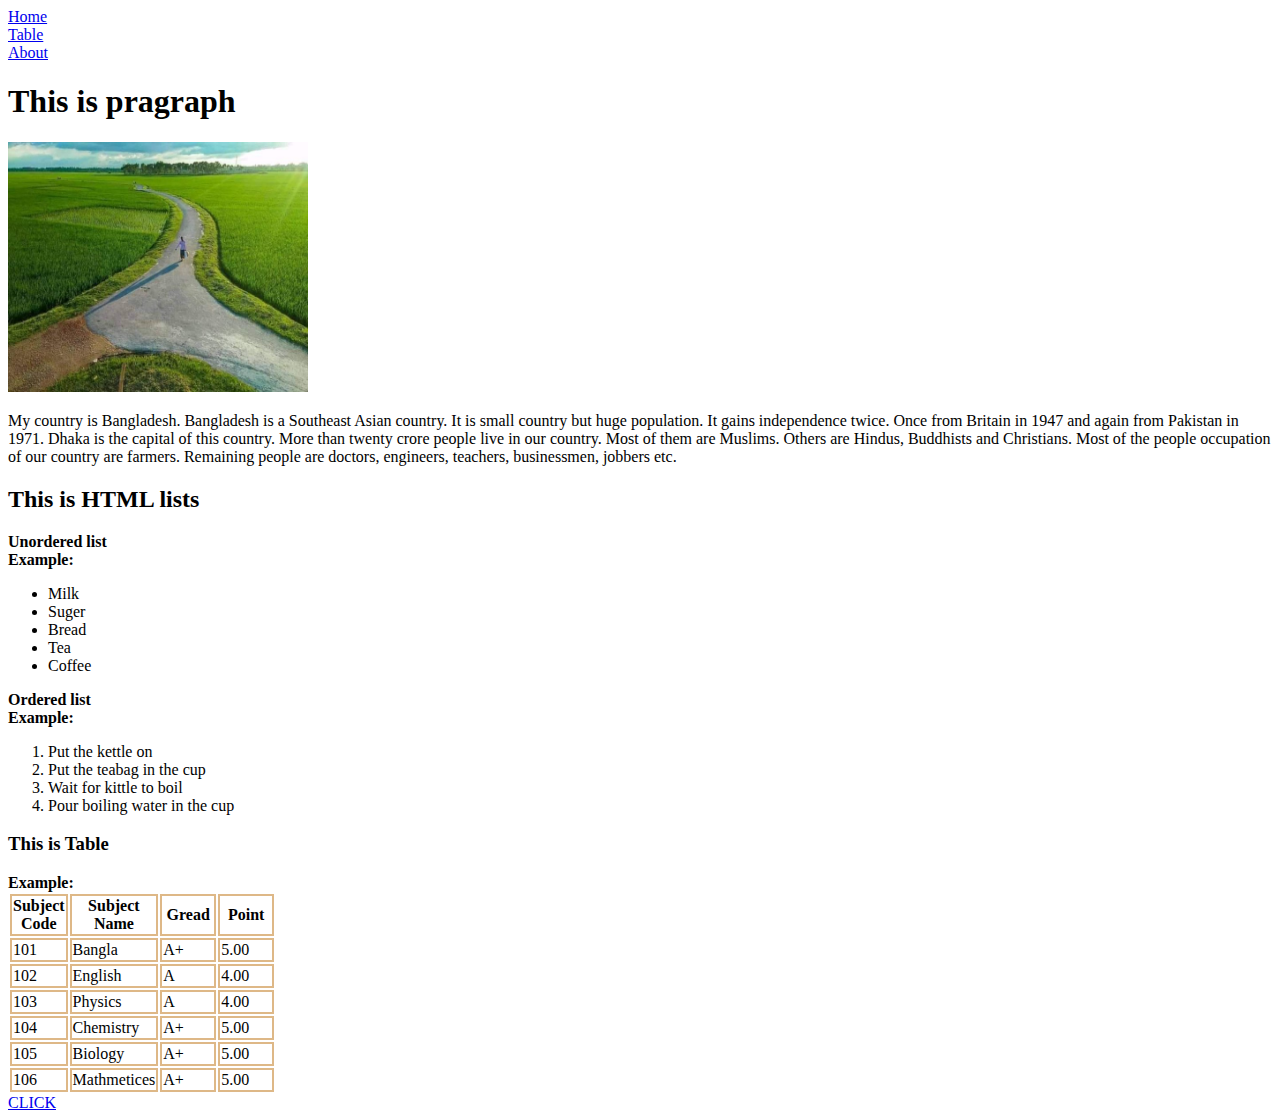
<file: Industrial Training/Class01/485201/index.html>
<!DOCTYPE html>
<html>
    <head>
        <title>HOME PAGE </title>

        <style>
            table tr,th,td{
                border: 2px solid burlywood;
                width: 50px;
            }

        </style>
        <body>
            <div class="menu">
                <div class="home">
                    <a href="./index.html"> Home</a>
        
                </div>

                <div class="Table">
                    <a href="./Table.html"> Table </a>

                </div>

                <div class="About">
                    <a href="./about.html"> About </a>
                    
                </div>
        
            </div>
        


            <h1> This is pragraph </h1>
            <img src="./imges/village pic.jpg" height="250px" width="300px">
            <p>
                My country is Bangladesh.
                Bangladesh is a Southeast Asian country. 
                It is small country but huge population.
                It gains independence twice.
                Once from Britain in 1947 and again from Pakistan in 1971.
                Dhaka is the capital of this country.
                More than twenty crore people live in our country.
                Most of them are Muslims. Others are Hindus, 
                Buddhists and Christians.
                Most of the people occupation of our country are farmers.
                Remaining people are doctors, engineers, teachers, 
                businessmen, jobbers etc.
            </p>

            <h2>This is HTML lists </h2>
            <b> Unordered list <br>
                Example:
            </b>
            <ul>
                <li> Milk  </li>
                <li> Suger </li>
                <li> Bread </li>
                <li> Tea   </li>
                <li> Coffee</li>

            </ul> 

            <b> Ordered list <br>
                Example:
            </b>

            <ol>
                <li> Put the kettle on</li>
                <li> Put the teabag in the cup</li>
                <li> Wait for kittle to boil</li>
                <li> Pour boiling water in the cup </li>
            </ol>

            <h3> This is Table </h3>
            <b>  Example:      </b>

            <table>
                <thead>
                    <tr>
                        <th> Subject Code </th>
                        <th> Subject Name </th>
                        <th> Gread        </th>
                        <th> Point        </th>
                    </tr>
                </thead>
                
                <tbody>
                    <tr> 
                        <td> 101</td>
                        <td> Bangla</td>
                        <td> A+ </td>
                        <td> 5.00</td>
                    </tr>

                    <tr>
                       <td> 102</td> 
                       <td> English</td>
                       <td> A  </td>
                       <td> 4.00</td>
                    </tr>

                    <tr> 
                        <td> 103 </td>
                        <td> Physics</td> 
                        <td> A </td>
                        <td> 4.00</td>
                    </tr>

                    <tr> 
                        <td> 104 </td>
                        <td> Chemistry</td>
                        <td> A+ </td>
                        <td> 5.00</td>
                    </tr>

                    <tr> 
                        <td> 105 </td>
                        <td> Biology </td>
                        <td> A+ </td>
                        <td> 5.00 </td>
                    </tr>

                    <tr> 
                        <td> 106 </td>
                        <td> Mathmetices </td>
                        <td> A+ </td>
                        <td> 5.00 </td>
                    </tr>

                </tbody>
            </table>
            <a href="Table.html"> CLICK </a>



            

        </body>
    </head>
</html>
</file>
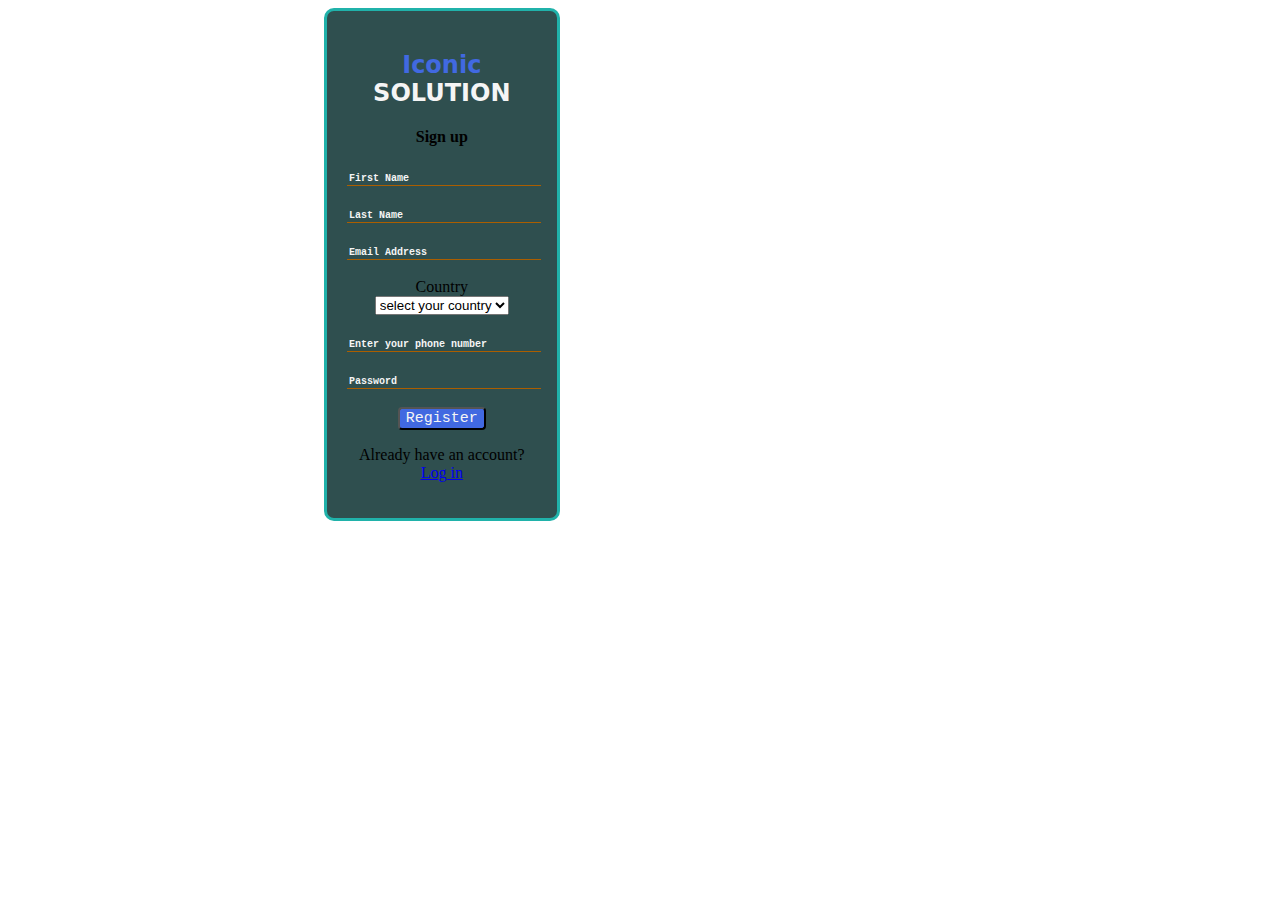
<file: Industrial Training/Class02/indus trai class02/index.html>
<!DOCTYPE html>
<html lang="en">
<head>
    <meta charset="UTF-8">
    <meta name="viewport" content="width=device-width, initial-scale=1.0">
    <title> HTML </title>
    <link rel="stylesheet" href="style.css">
</head>
<body>
    
    <Form>
        <h2 class="harz"> Iconic <span>SOLUTION</span></h2>

        <h4 class="Up"> Sign up </h4>

        <input type="text" placeholder="First Name" class="put"> <br>
        <br>
        <input type="text" placeholder="Last Name" class="put"><br>
        <br>
        <input type="email" placeholder="Email Address" class="put"><br>
        <br>

        <label class="lab" for="Country"> Country </label>


        <select name="select" id="select">
        <option value="select your country "> select your country </option>
        <option value="bangladesh" > Bangladesh </option>
        <option value="pakistan"> Pakistan </option>
        <option value="japan"> japan</option>
        <option value="india"> India</option>
        <option value="england">England</option>
        <option value="newzeland">Newzeland</option>
        <option value="london"> London</option>
    </select>

    <br><br>
    <input type="number" placeholder="Enter your phone number" class
    ="put">
    <br><br>
    <input type="password" placeholder="Password" class="put">
    <br>
    <br>
    <input type="submit" value="Register" class="sub">
    <p class="har">Already have an account? <a href="#">Log in</a></p>
    

    </Form>
</body>
</html>
</file>
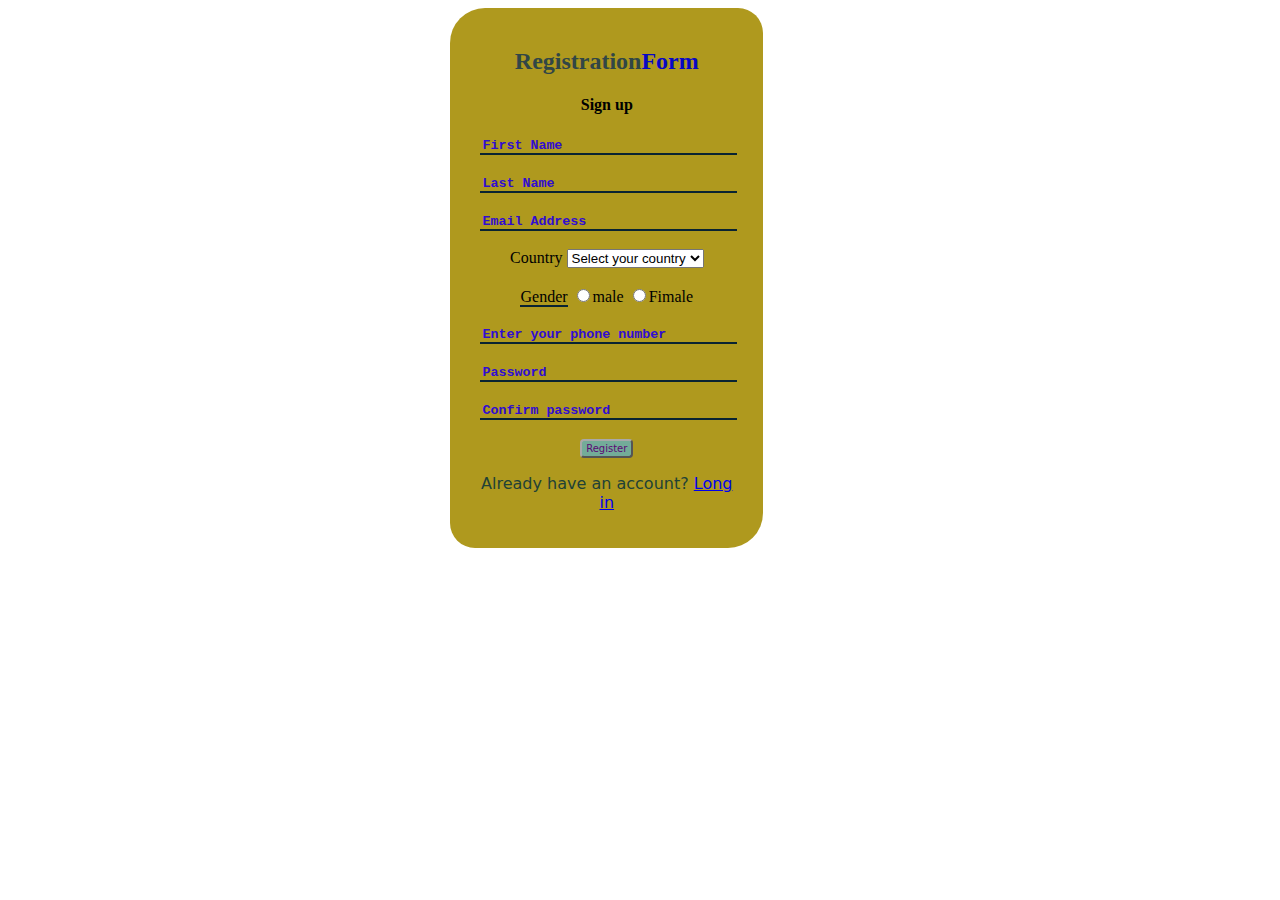
<file: Industrial Training/Class03/regis03/index.html>
<!DOCTYPE html>
<html lang="en">
<head>
    <meta charset="UTF-8">
    <meta name="viewport" content="width=device-width, initial-scale=1.0">
    <title>HTML</title>
   <link rel="stylesheet" href="style.css">
</head>
<body>
    <form>
    <h2 class="regis">Registration<span>Form</span></h2>
    <h4 class="up">Sign up</h4>

    <input type="text" placeholder="First Name" class="put"><br>
    <br>

    <input type="text" placeholder="Last Name" class="put"><br>
    <br>

    <input type="email" placeholder="Email Address" class="put"><br>
    <br>

    <label for="country">Country</label>
    <select name="select" id="select">
        <option value="select your country">Select your country</option>
        <option value="Bangladesh">Bangladesh</option>
        <option value="Pakistan">Pakistan</option>
        <option value="India">India</option>
        <option value="Japan">Japan</option>
    </select>
    <br>
    <br>

    <label for="gender" class="put">Gender</label>
     <input type="radio" value="Male">male
     <input type="radio" value="fimale">Fimale
     <br><br>

     <input type="number" placeholder="Enter your phone number" class="put"><br>
     <br>

     <input type="password" placeholder="Password" class="put"><br>
     <br>

     <input type="password" placeholder="Confirm password" class="put">
     <br><br>

     <input type="submit" value="Register" class="sub"><br>

     <p class="har">Already have an account? <a href="#">Long in</a></p>

</form>
</body>
</html>
</file>
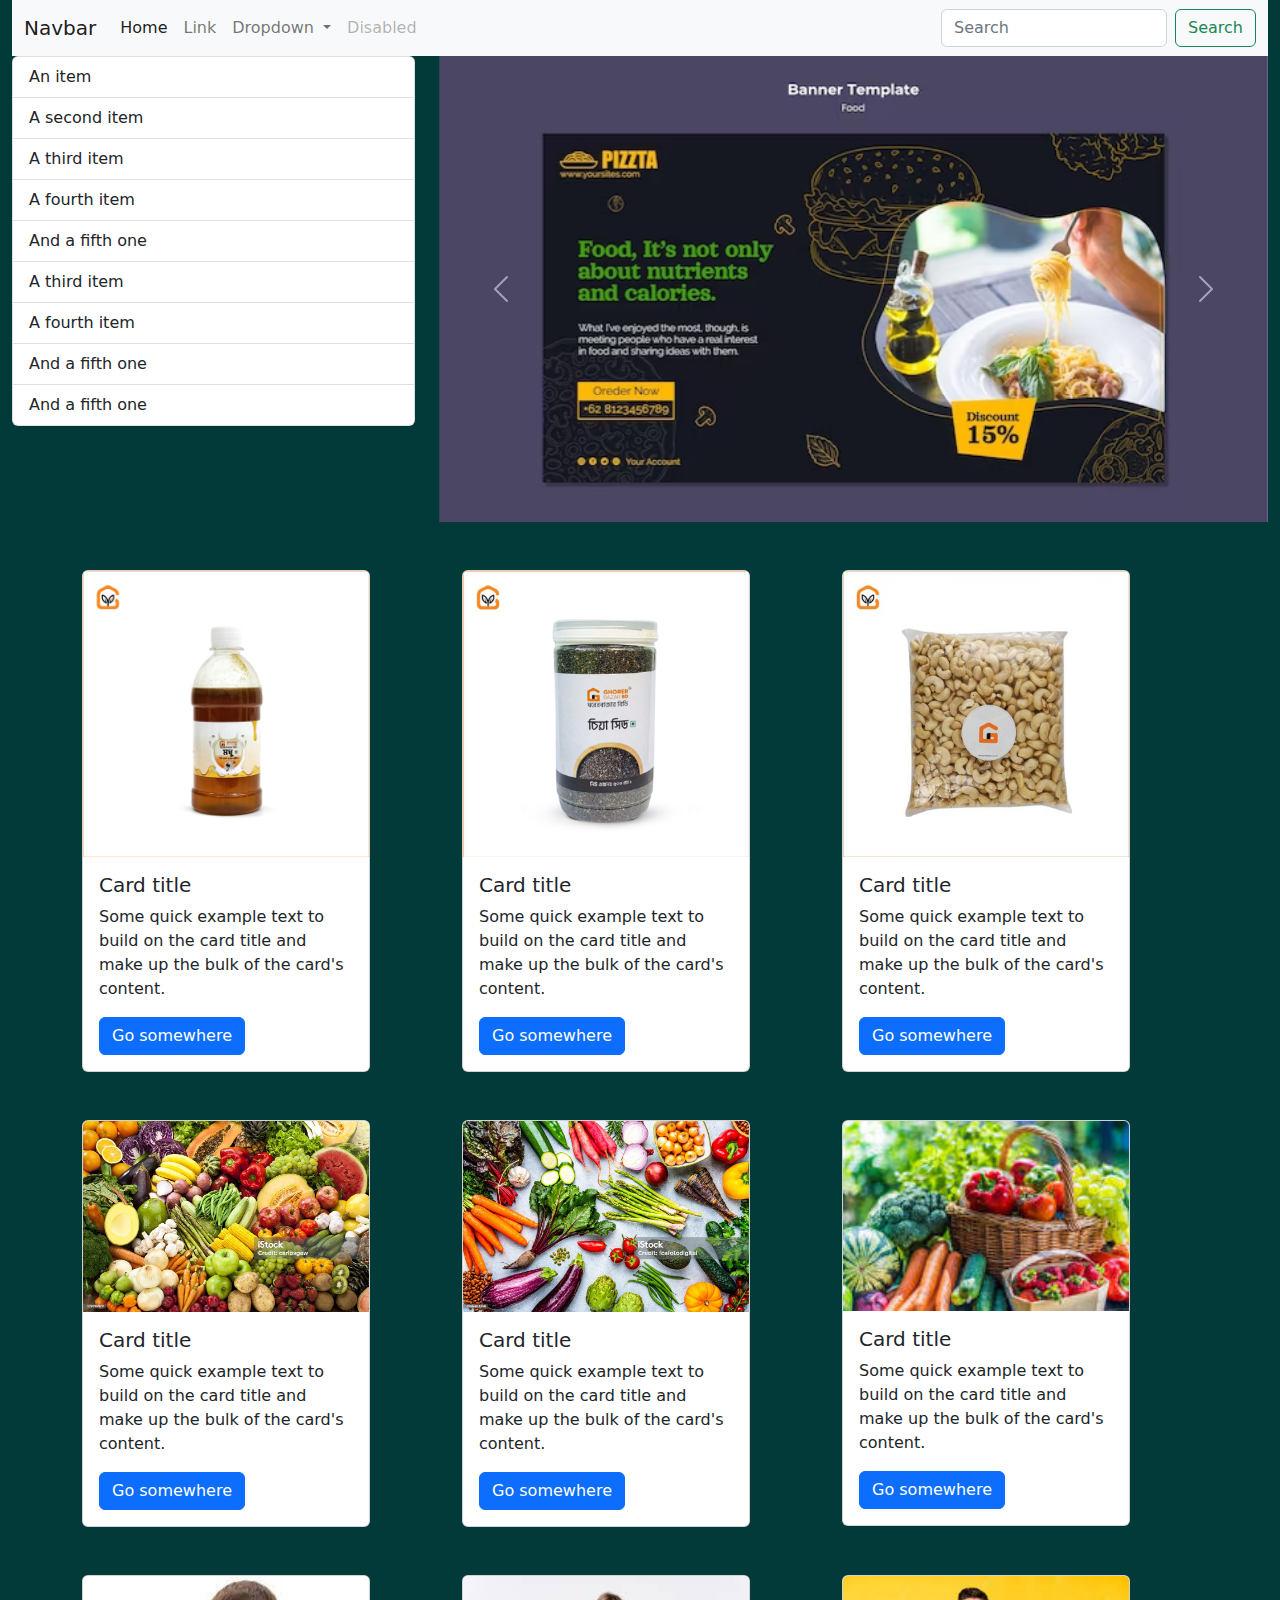
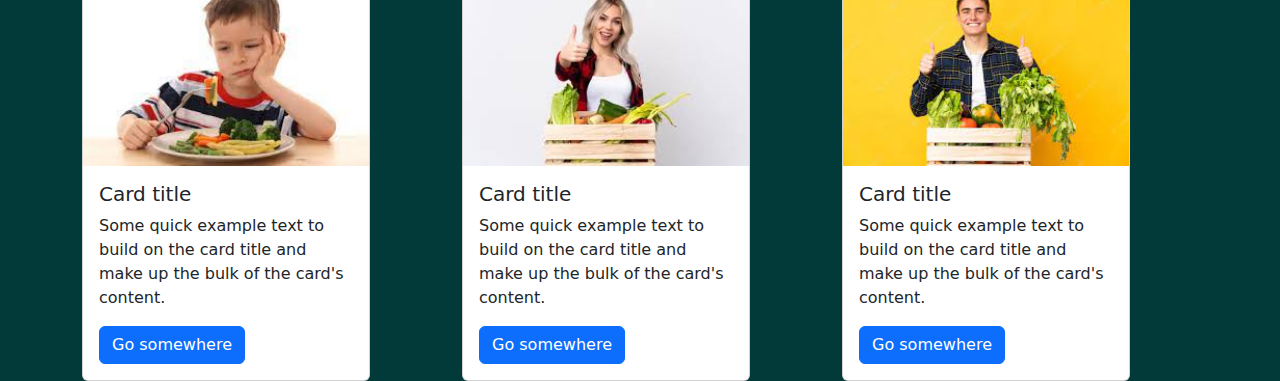
<file: Industrial Training/class09/24.9.23/index.html>
<!DOCTYPE html>
<html lang="en">
<head>
    <meta charset="UTF-8">
    <meta name="viewport" content="width=device-width, initial-scale=1.0">
    <title>Website</title>
    <link rel="stylesheet" href="./css/bootstrap.min.css">
</head>
<body>
    <div class="container-fluid" style="background-color: rgb(2, 58, 58);">
        <div class="row">
            <div class="col-12">
                <nav class="navbar navbar-expand-lg navbar-light bg-light">
                    <div class="container-fluid">
                      <a class="navbar-brand" href="#">Navbar</a>
                      <button class="navbar-toggler" type="button" data-bs-toggle="collapse" data-bs-target="#navbarSupportedContent" aria-controls="navbarSupportedContent" aria-expanded="false" aria-label="Toggle navigation">
                        <span class="navbar-toggler-icon"></span>
                      </button>
                      <div class="collapse navbar-collapse" id="navbarSupportedContent">
                        <ul class="navbar-nav me-auto mb-2 mb-lg-0">
                          <li class="nav-item">
                            <a class="nav-link active" aria-current="page" href="#">Home</a>
                          </li>
                          <li class="nav-item">
                            <a class="nav-link" href="#">Link</a>
                          </li>
                          <li class="nav-item dropdown">
                            <a class="nav-link dropdown-toggle" href="#" id="navbarDropdown" role="button" data-bs-toggle="dropdown" aria-expanded="false">
                              Dropdown
                            </a>
                            <ul class="dropdown-menu" aria-labelledby="navbarDropdown">
                              <li><a class="dropdown-item" href="#">Action</a></li>
                              <li><a class="dropdown-item" href="#">Another action</a></li>
                              <li><hr class="dropdown-divider"></li>
                              <li><a class="dropdown-item" href="#">Something else here</a></li>
                            </ul>
                          </li>
                          <li class="nav-item">
                            <a class="nav-link disabled" href="#" tabindex="-1" aria-disabled="true">Disabled</a>
                          </li>
                        </ul>
                        <form class="d-flex">
                          <input class="form-control me-2" type="search" placeholder="Search" aria-label="Search">
                          <button class="btn btn-outline-success" type="submit">Search</button>
                        </form>
                      </div>
                    </div>
                  </nav>

            </div>
        </div>
        <!-- list -->
        <div class="row">
          <div class="col-4">
            <ul class="list-group">
              <li class="list-group-item">An item</li>
              <li class="list-group-item">A second item</li>
              <li class="list-group-item">A third item</li>
              <li class="list-group-item">A fourth item</li>
              <li class="list-group-item">And a fifth one</li>
              <li class="list-group-item">A third item</li>
              <li class="list-group-item">A fourth item</li>
              <li class="list-group-item">And a fifth one</li>
              <li class="list-group-item">And a fifth one</li>
            </ul>
          </div>
          <!-- slider -->
          <div class="col-8">
            <div id="carouselExampleControls" class="carousel slide" data-bs-ride="carousel">
              <div class="carousel-inner">
                <div class="carousel-item active">
                  <img src="./picture/sl11.avif" class="d-block w-100" alt="...">
                </div>
                <div class="carousel-item">
                  <img src="./picture/sl12.avif" class="d-block w-100" alt="...">
                </div>
                <div class="carousel-item">
                  <img src="./picture/sl13.avif" class="d-block w-100" alt="...">
                </div>
              </div>
              <button class="carousel-control-prev" type="button" data-bs-target="#carouselExampleControls" data-bs-slide="prev">
                <span class="carousel-control-prev-icon" aria-hidden="true"></span>
                <span class="visually-hidden">Previous</span>
              </button>
              <button class="carousel-control-next" type="button" data-bs-target="#carouselExampleControls" data-bs-slide="next">
                <span class="carousel-control-next-icon" aria-hidden="true"></span>
                <span class="visually-hidden">Next</span>
              </button>
            </div>

          </div>
        </div>
        <!-- card -->
        <div class="container mt-5">
          <div class="row">
            <div class="col-4">
              <div class="card" style="width: 18rem;">
                <img src="./picture/g05.jpg" class="card-img-top" alt="...">
                <div class="card-body">
                  <h5 class="card-title">Card title</h5>
                  <p class="card-text">Some quick example text to build on the card title and make up the bulk of the card's content.</p>
                  <a href="#" class="btn btn-primary">Go somewhere</a>
                </div>
              </div>
            </div>

            <div class="col-4">
              <div class="card" style="width: 18rem;">
                <img src="./picture/g03.png" class="card-img-top" alt="...">
                <div class="card-body">
                  <h5 class="card-title">Card title</h5>
                  <p class="card-text">Some quick example text to build on the card title and make up the bulk of the card's content.</p>
                  <a href="#" class="btn btn-primary">Go somewhere</a>
                </div>
              </div>
            </div>

            <div class="col-4">
              <div class="card" style="width: 18rem;">
                <img src="./picture/g02.jpg" class="card-img-top" alt="...">
                <div class="card-body">
                  <h5 class="card-title">Card title</h5>
                  <p class="card-text">Some quick example text to build on the card title and make up the bulk of the card's content.</p>
                  <a href="#" class="btn btn-primary">Go somewhere</a>
                </div>
              </div>
            </div>

            <div class="col-4 mt-5">
              <div class="card" style="width: 18rem;">
                <img src="./picture/g07.jpg" class="card-img-top" alt="...">
                <div class="card-body">
                  <h5 class="card-title">Card title</h5>
                  <p class="card-text">Some quick example text to build on the card title and make up the bulk of the card's content.</p>
                  <a href="#" class="btn btn-primary">Go somewhere</a>
                </div>
              </div>
            </div>
            
            <div class="col-4 mt-5">
              <div class="card" style="width: 18rem;">
                <img src="./picture/g06.jpg" class="card-img-top" alt="...">
                <div class="card-body">
                  <h5 class="card-title">Card title</h5>
                  <p class="card-text">Some quick example text to build on the card title and make up the bulk of the card's content.</p>
                  <a href="#" class="btn btn-primary">Go somewhere</a>
                </div>
              </div>
            </div>

            <div class="col-4 mt-5">
              <div class="card" style="width: 18rem;">
                <img src="./picture/g15.jpg" class="card-img-top" alt="...">
                <div class="card-body">
                  <h5 class="card-title">Card title</h5>
                  <p class="card-text">Some quick example text to build on the card title and make up the bulk of the card's content.</p>
                  <a href="#" class="btn btn-primary">Go somewhere</a>
                </div>
              </div>
            </div>

            <div class="col-4 mt-5">
              <div class="card" style="width: 18rem;">
                <img src="./picture/g101.jpg" class="card-img-top" alt="...">
                <div class="card-body">
                  <h5 class="card-title">Card title</h5>
                  <p class="card-text">Some quick example text to build on the card title and make up the bulk of the card's content.</p>
                  <a href="#" class="btn btn-primary">Go somewhere</a>
                </div>
              </div>
            </div>

            <div class="col-4 mt-5">
              <div class="card" style="width: 18rem;">
                <img src="./picture/g103.jpg" class="card-img-top" alt="...">
                <div class="card-body">
                  <h5 class="card-title">Card title</h5>
                  <p class="card-text">Some quick example text to build on the card title and make up the bulk of the card's content.</p>
                  <a href="#" class="btn btn-primary">Go somewhere</a>
                </div>
              </div>
            </div>

            <div class="col-4 mt-5">
              <div class="card" style="width: 18rem;">
                <img src="./picture/g104.jpg" class="card-img-top" alt="...">
                <div class="card-body">
                  <h5 class="card-title">Card title</h5>
                  <p class="card-text">Some quick example text to build on the card title and make up the bulk of the card's content.</p>
                  <a href="#" class="btn btn-primary">Go somewhere</a>
                </div>
              </div>
            </div>


      </div>
    </div>
    <script src="./js/bootstrap.bundle.js"></script>
    
</body>
</html>
</file>
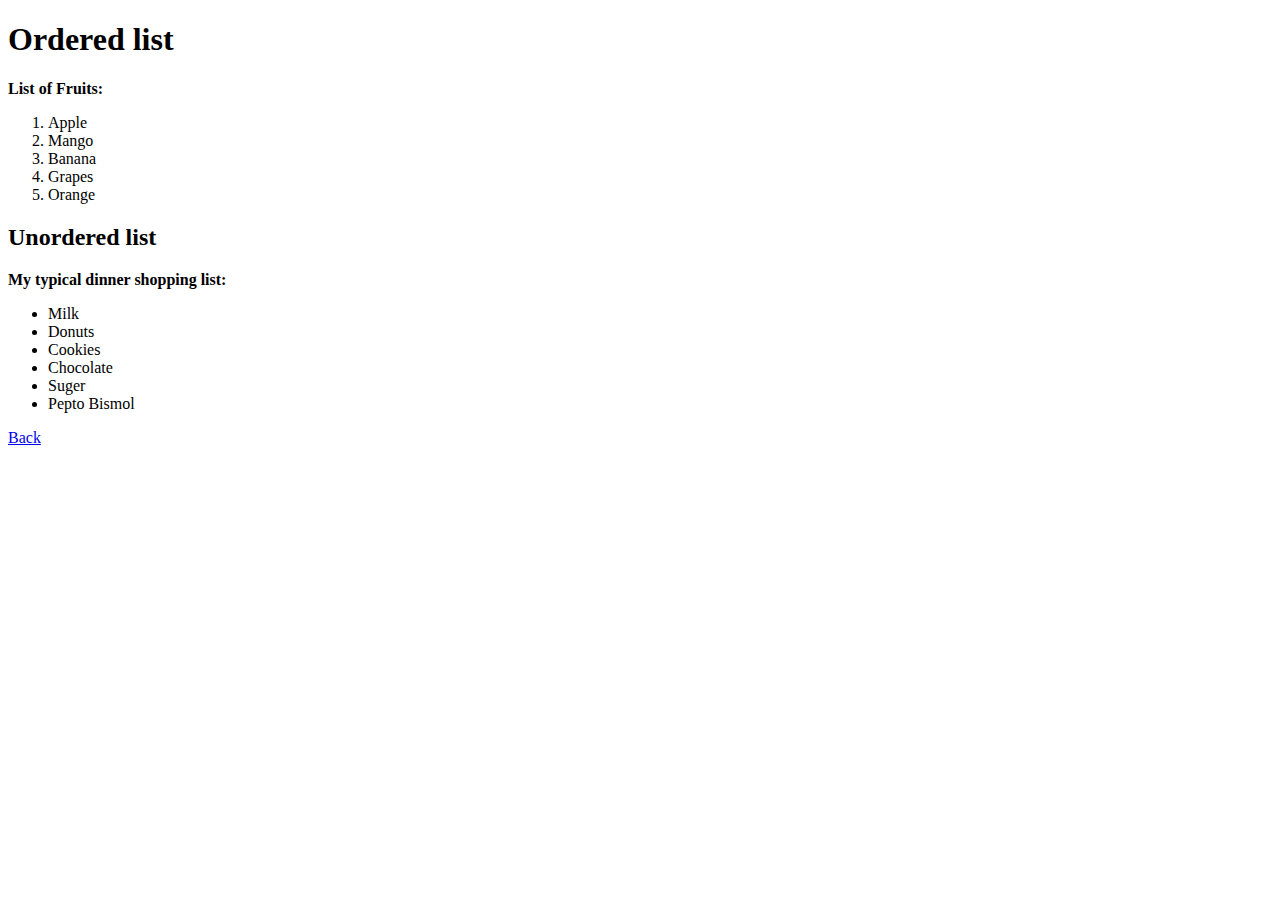
<file: Industrial Training/Class01/485201/about.html>
<!DOCTYPE html>
<html lang="en">
<head>
    <meta charset="UTF-8">
    <meta http-equiv="X-UA-Compatible" content="IE=edge">
    <meta name="viewport" content="width=device-width, initial-scale=1.0">
    <title> ABOUT PAGE  </title>
    
</head>
<body>

    <h1> Ordered list </h1>
    <b> List of Fruits: </b>

    <ol>
        <li> Apple  </li>
        <li> Mango  </li>
        <li> Banana </li>
        <li> Grapes </li>
        <li> Orange </li>
    </ol>

    <h2> Unordered list </h2>
    <b>  My typical dinner shopping list: </b>

    <ul>
        <li> Milk       </li>
        <li> Donuts     </li>
        <li> Cookies    </li>
        <li> Chocolate  </li>
        <li> Suger      </li>
        <li> Pepto Bismol</li>

    </ul>
    <a href="./index.html"> Back </a>
</body>
</html>
</file>
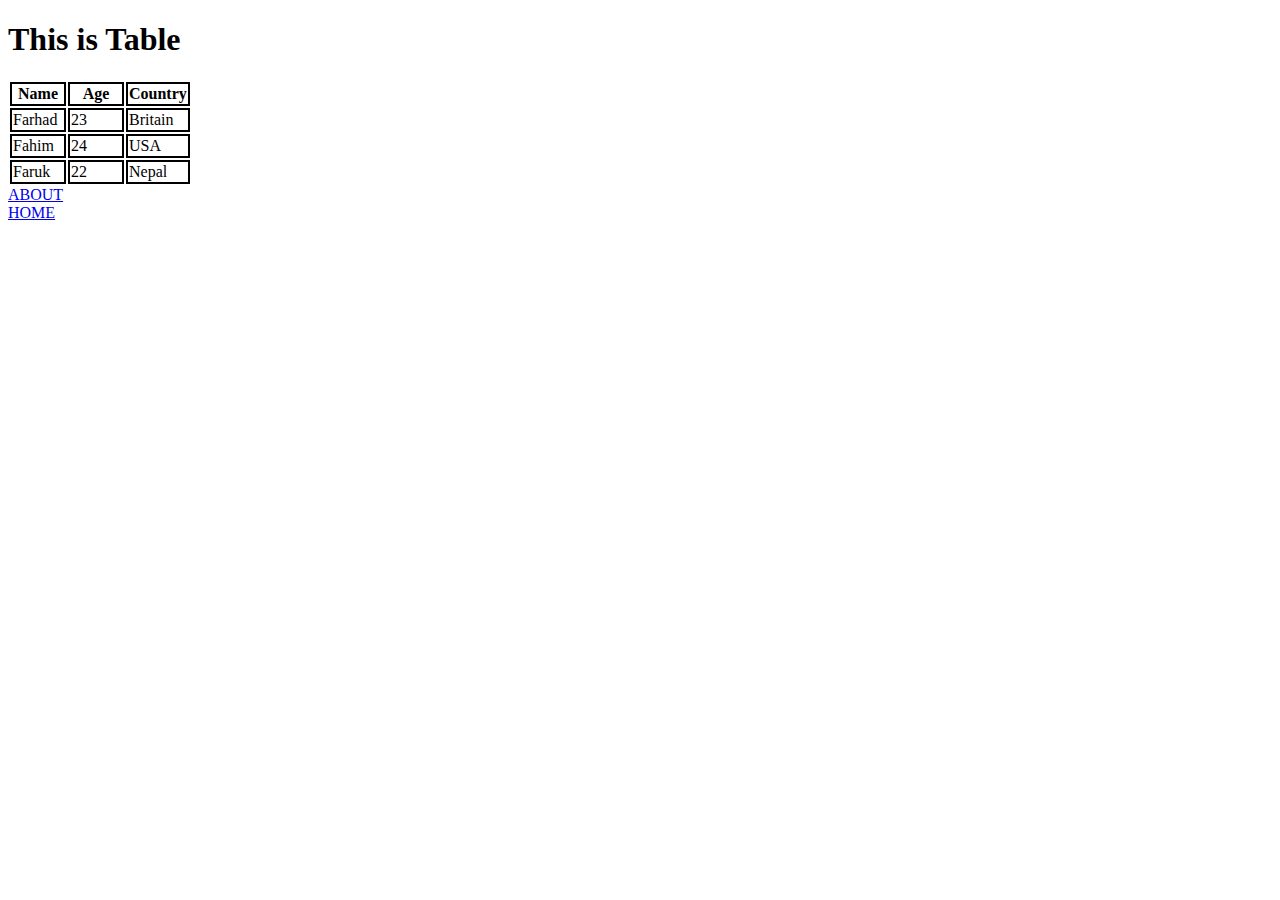
<file: Industrial Training/Class01/485201/Table.html>
<!DOCTYPE html>
<html lang="en">
<head>
    <meta charset="UTF-8">
    <meta http-equiv="X-UA-Compatible" content="IE=edge">
    <meta name="viewport" content="width=device-width, initial-scale=1.0">
    <title> TABLE PAGE </title>
    <style>
        table tr,th,td{
            border: 2px solid black;
            width: 50px;
        }
    </style>

</head>
<body>
    <h1> This is Table </h1>
    <table>
        <thead>
            <tr>
                <th> Name   </th>
                <th> Age    </th>
                <th> Country</th>
            </tr>
        </thead>

        <tbody>
            <tr>
                <td> Farhad  </td>
                <td> 23      </td>
                <td> Britain </td>
            </tr>

            <tr>
                <td> Fahim </td>
                <td> 24    </td>
                <td> USA   </td>
            </tr>

            <tr> 
                <td> Faruk </td>
                <td> 22    </td>
                <td> Nepal </td>
            </tr>
        </tbody>
    </table> 

    <a href="./about.html"> ABOUT </a> <br>
    <a href="./index.html"> HOME </a>

</body>
</html>
</file>
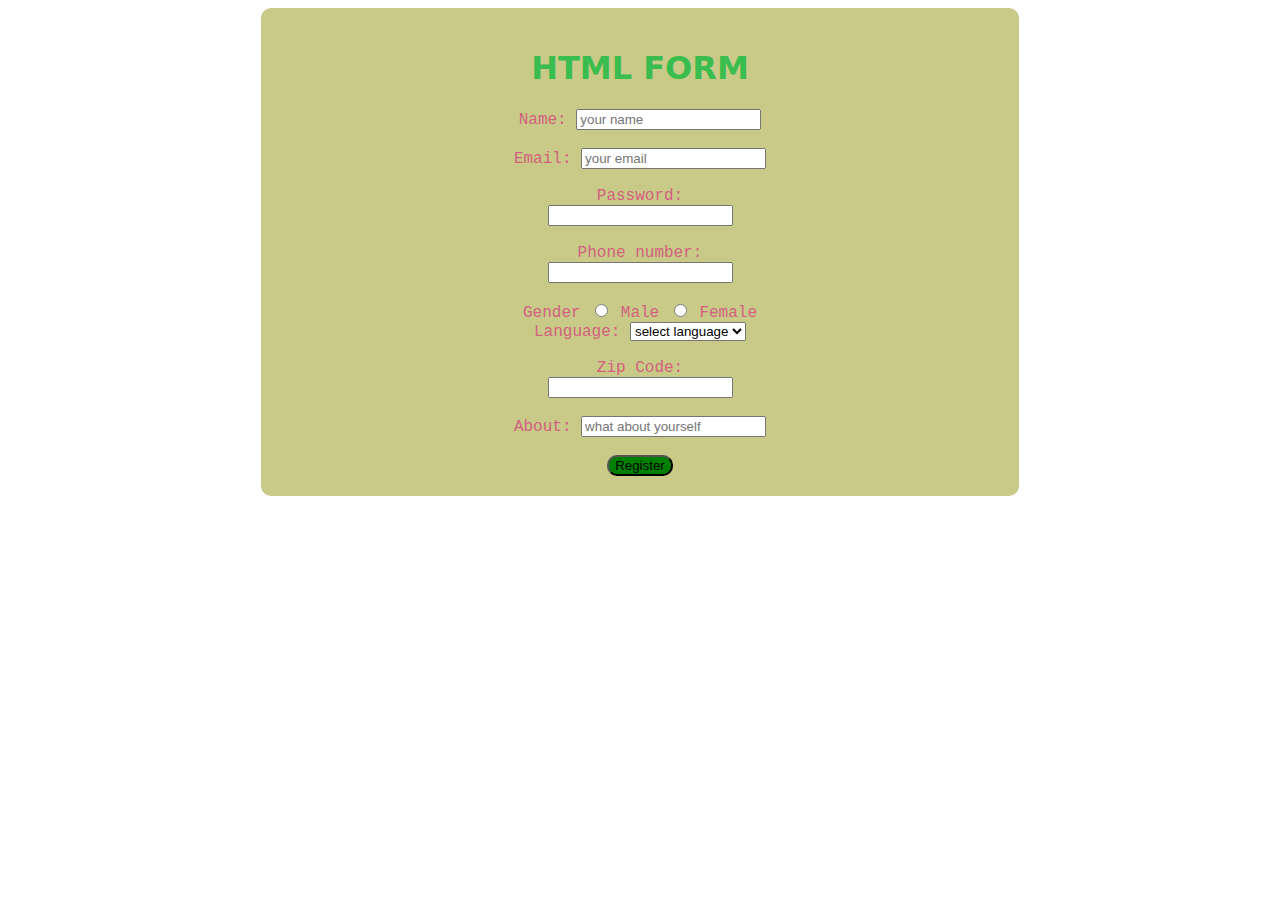
<file: Industrial Training/Class02/indus trai class02/Other/indes.html>
<!DOCTYPE html>
<html lang="en">
<head>
    <meta charset="UTF-8">
    <meta name="viewport" content="width=device-width, initial-scale=1.0">
    <title>Home </title>
    <link rel="stylesheet" href="./sty.css">
</head>
<body>
  <div class="faisal">
    <div class="heading">
    <h1> HTML FORM</h1>
</div>

    <form>
        <label>Name:</label>
        <input type="text" placeholder="your name"><br>
        <br>

        <label> Email:</label>
        <input type="email" placeholder="your email"><br>
        <br>

        <label> Password:</label>
        <input type="password"><br>
        <br>

        <label> Phone number:</label>
        <input type="number"><br>
        <br>

        <label> Gender </label>
        <input type="radio" value="Male"> Male
        <input type="radio" value="Female"> Female
        <br>

        <label> Language: </label>
        <select name="select" id="select">
            <option value="select language"> select language</option>
            <option value="Bangla"> Bangla</option>
            <option value="English">English</option>
            <option value="Arabic"> Arabic</option>
        </select><br>
        <br>

        <label> Zip Code: </label>
        <input type="number"><br>
        <br>

        <label> About: </label>
        <input type="text" placeholder="what about yourself"><br>
        <br>

        <input type="submit" value="Register" class="sub">

    </form>
  </div>
</body>
</html>
</file>
<file: Industrial Training/Class02/indus trai class02/style.css>
form{
    background-color: darkslategray;
    width: 15%;
    margin: 0% 25%;
    padding: 20px 20px;
    border-radius: 10px;
    text-align: center;
    border: 3px lightseagreen solid;
}
.put{
    width: 100%;
    background-color: transparent;
    border-bottom: 1px darkorange outset;
    border-top: none;
    border-left: none;
    border-right: none;
}
::placeholder{
    color: whitesmoke;
    font-family: 'Courier New', Courier, monospace;
    font-size: 10px;
    font-weight: bold;
}
.sub{
    background-color: royalblue;
    color: whitesmoke;
    font-family: 'Courier New', Courier, monospace;
    font-size: 15px;
    border-radius: 4px;
}
.harz{
    color: royalblue;
    width: 100%;
    font-family: system-ui, -apple-system, 
    BlinkMacSystemFont, 'Segoe UI', Roboto, Oxygen, Ubuntu, 
    Cantarell, 'Open Sans', 
    'Helvetica Neue', sans-serif;

}
.harz span{
    color: whitesmoke;
}
</file>
<file: Industrial Training/Class03/regis03/style.css>
form{
    background-color: rgb(175, 153, 30);
    width: 20%;
    margin: 0% 35%;
    padding: 20px 30px;
    text-align: center;
    border: 5px lightseagreen;
    border-radius: 35px 25px;
}
.put{
    width: 100%;
    background-color: transparent;
    border-bottom: 2px rgb(26, 95, 134) outset;
    border-top: none;
    border-left: none;
    border-right: none;
}
::placeholder{
    color: rgb(48, 12, 209);
    font-family: 'Courier New', Courier, monospace;
    font-size: none;
    font-weight: bold;
}
.sub{
    background-color: rgb(115, 172, 153);
    color:rgb(91, 9, 116);
    font-family: system-ui, -apple-system,
     BlinkMacSystemFont, 'Segoe UI', Roboto, Oxygen, Ubuntu, Cantarell,
      'Open Sans',
     'Helvetica Neue', sans-serif;
     font-size: 10px;
     border-radius: 4px;
     border: 2px darkgray outset;
     padding: 2px 4px;
}
.har{
    width: 100%;
    color: rgb(33, 65, 54);
    font-family: system-ui, -apple-system, BlinkMacSystemFont, 'Segoe UI', Roboto, Oxygen, Ubuntu, Cantarell, 'Open Sans', 
    'Helvetica Neue', sans-serif;
}
.regis span{
    color: rgb(7, 7, 196);
}
.regis{
    color: rgb(49, 70, 70);
}
</file>
<file: Industrial Training/Class02/indus trai class02/Other/sty.css>
.faisal{
    background-color: rgb(201, 201, 136);
    color: rgb(209, 98, 126);
    margin: 0% 20% ;
    padding: 20px 20%;
    border-radius: 10px;
    text-align: center;
    border: 3px; 
    font-family: 'Courier New', Courier, monospace;
}
.heading{
    color: rgb(57, 189, 79);
    font-family: system-ui, -apple-system, BlinkMacSystemFont, 'Segoe UI', Roboto, Oxygen, Ubuntu, Cantarell, 'Open Sans', 
    'Helvetica Neue', sans-serif;
}
.sub{
    background-color: green;
    border-radius: 10px;
    text-align: center;
    font-family: 'Gill Sans', 'Gill Sans MT', Calibri, 
    'Trebuchet MS', sans-serif;

}
</file>
